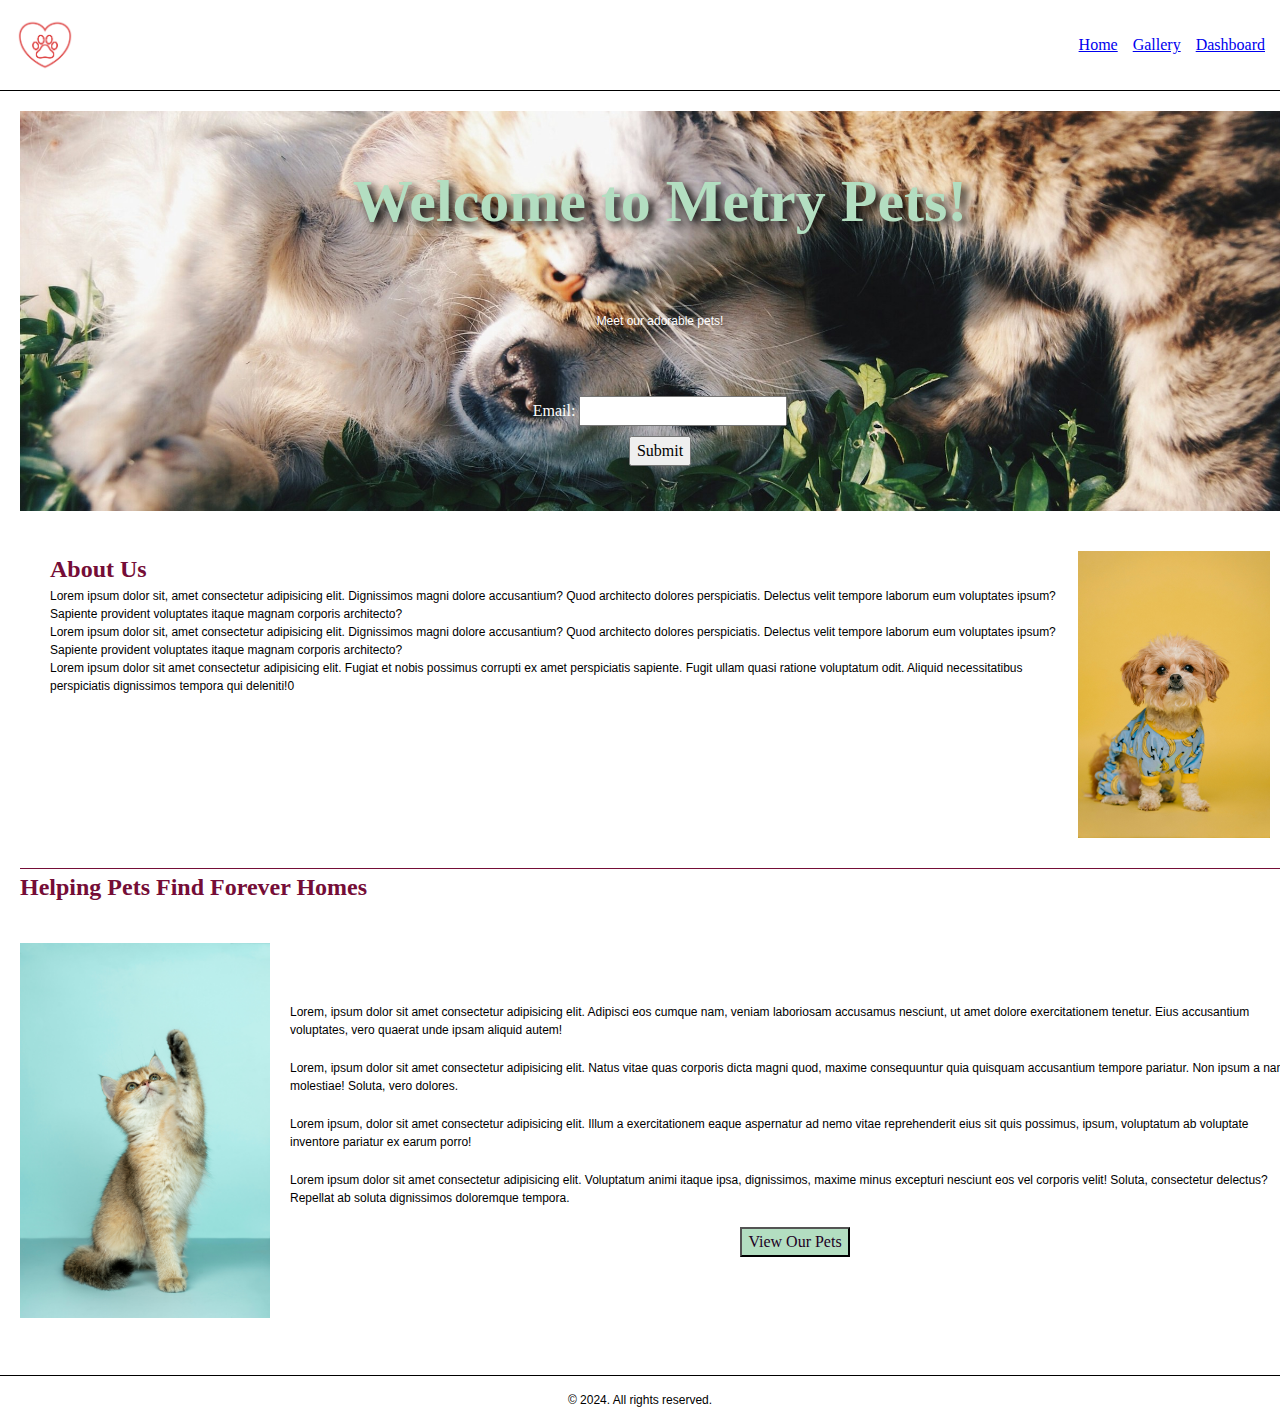
<file: index.html>
<!DOCTYPE html>
<html lang="en">
  <head>
    <meta charset="UTF-8" />
    <meta name="viewport" content="width=device-width, initial-scale=1.0" />
    <title>Metry Pets</title>
    <link rel="stylesheet" href="reset.css" />
    <link rel="stylesheet" href="styles.css" />
  </head>
  <body>
    <header>
      <img
        id="logo"
        src="imgs/red_heart_and_paw_print_outline.jpg"
        alt="red pet heart logo"
      />
      <nav>
        <ul>
          <li><a href="index.html">Home</a></li>
          <li><a href="gallery.html">Gallery</a></li>
          <li><a href="dashboard.html">Dashboard</a></li>
        </ul>
      </nav>
    </header>
    <main>
      <div id="hero" class="hero">
        <h1 id="hero-header">Welcome to Metry Pets!</h1>
        <p>Meet our adorable pets!</p>
        <form>
          <label for="email"
            >Email:
            <input type="email" id="email" required />
          </label>
          <button type="submit">Submit</button>
        </form>
      </div>
      <section id="about-us">
        <div>
          <h2>About Us</h2>
          <p>
            Lorem ipsum dolor sit, amet consectetur adipisicing elit.
            Dignissimos magni dolore accusantium? Quod architecto dolores
            perspiciatis. Delectus velit tempore laborum eum voluptates ipsum?
            Sapiente provident voluptates itaque magnam corporis architecto?
          </p>
          <p>
            Lorem ipsum dolor sit, amet consectetur adipisicing elit.
            Dignissimos magni dolore accusantium? Quod architecto dolores
            perspiciatis. Delectus velit tempore laborum eum voluptates ipsum?
            Sapiente provident voluptates itaque magnam corporis architecto?
          </p>
          <p>
            Lorem ipsum dolor sit amet consectetur adipisicing elit. Fugiat et
            nobis possimus corrupti ex amet perspiciatis sapiente. Fugit ullam
            quasi ratione voluptatum odit. Aliquid necessitatibus perspiciatis
            dignissimos tempora qui deleniti!0
          </p>
        </div>
        <img class="dog" src="imgs/Dog.jpg" alt="dog with yellow background" />
      </section>
      <section>
        <h2>Helping Pets Find Forever Homes</h2>
        <div id="pets">
          <img id="cat" src="imgs/Cat.jpg" alt="" />
          <div id="helping">
            <p>
              Lorem, ipsum dolor sit amet consectetur adipisicing elit. Adipisci
              eos cumque nam, veniam laboriosam accusamus nesciunt, ut amet
              dolore exercitationem tenetur. Eius accusantium voluptates, vero
              quaerat unde ipsam aliquid autem!
            </p>
            <p>
              Lorem, ipsum dolor sit amet consectetur adipisicing elit. Natus
              vitae quas corporis dicta magni quod, maxime consequuntur quia
              quisquam accusantium tempore pariatur. Non ipsum a nam molestiae!
              Soluta, vero dolores.
            </p>
            <p>
              Lorem ipsum, dolor sit amet consectetur adipisicing elit. Illum a
              exercitationem eaque aspernatur ad nemo vitae reprehenderit eius
              sit quis possimus, ipsum, voluptatum ab voluptate inventore
              pariatur ex earum porro!
            </p>
            <p>
              Lorem ipsum dolor sit amet consectetur adipisicing elit.
              Voluptatum animi itaque ipsa, dignissimos, maxime minus excepturi
              nesciunt eos vel corporis velit! Soluta, consectetur delectus?
              Repellat ab soluta dignissimos doloremque tempora.
            </p>
            <a href="gallery.html">
              <button id="help-button">View Our Pets</button>
            </a>
          </div>
        </div>
      </section>
    </main>
    <footer>
      <p>&copy; 2024. All rights reserved.</p>
    </footer>
  </body>
</html>
</file>
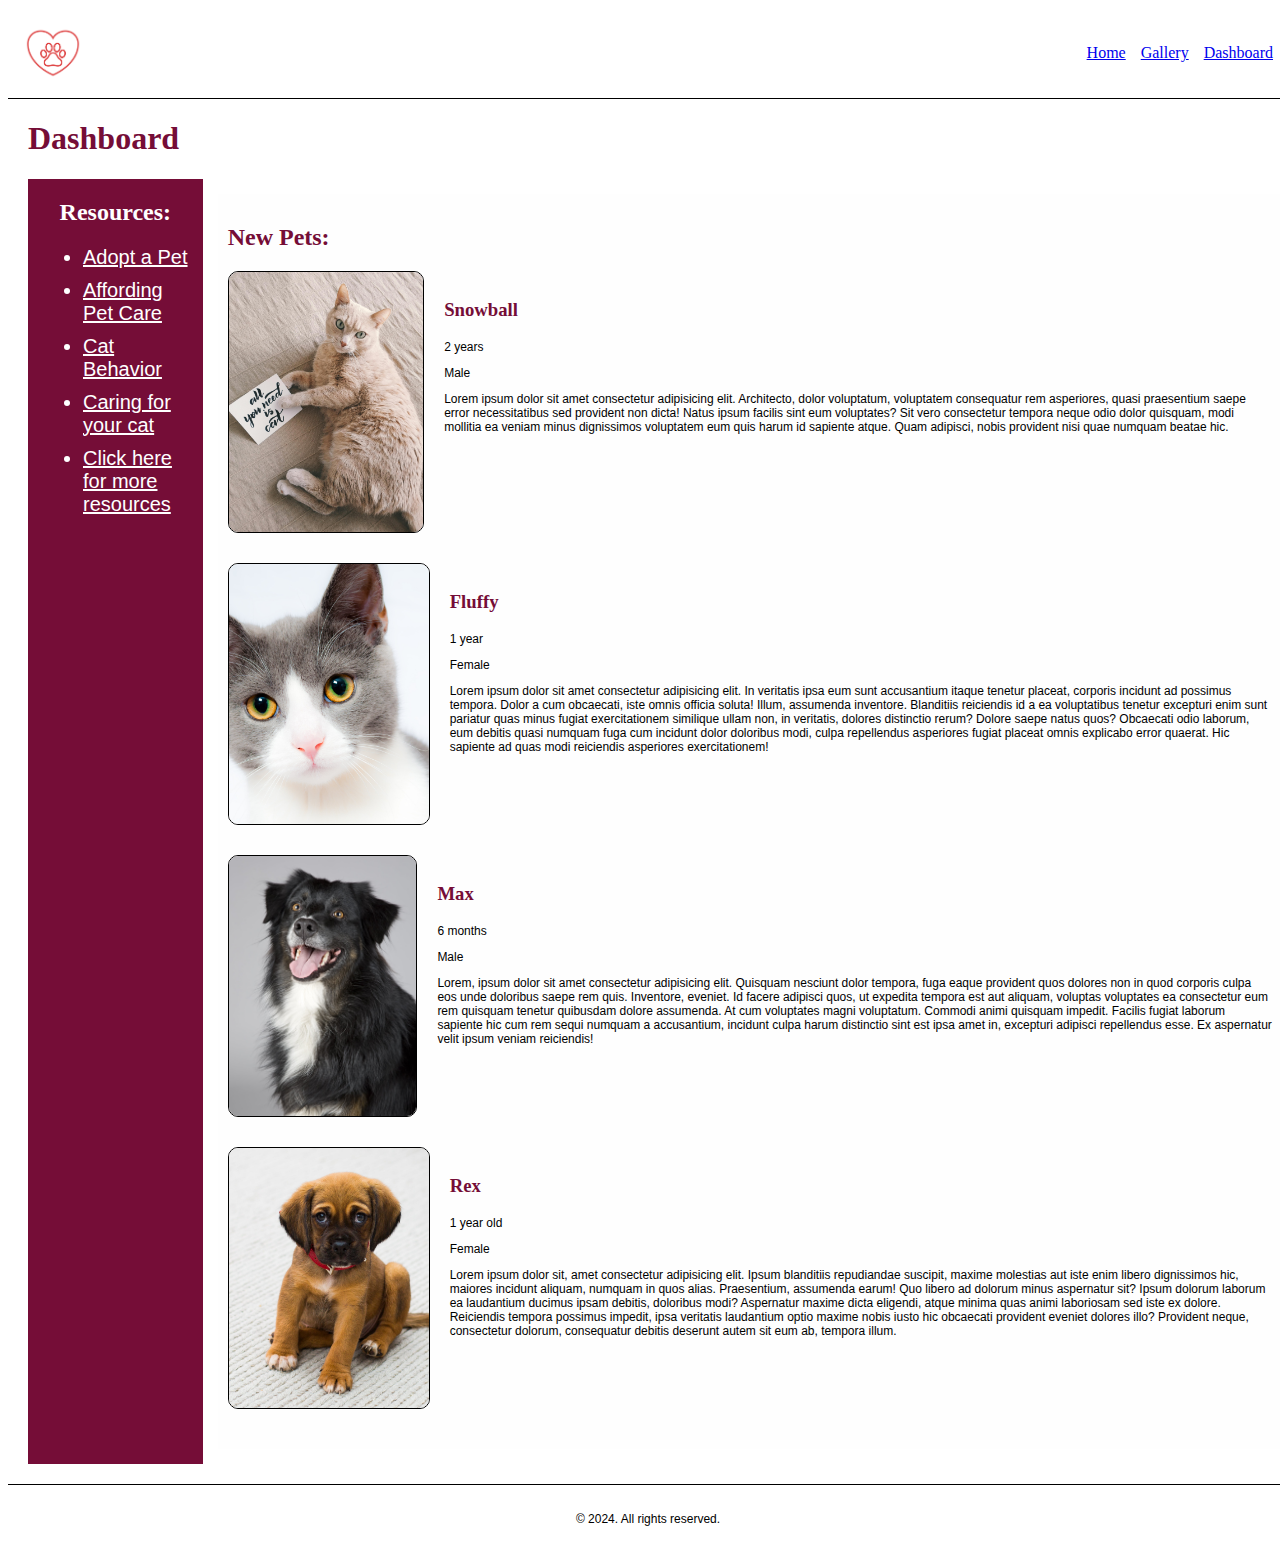
<file: dashboard.html>
<!DOCTYPE html>
<html lang="en">
  <head>
    <meta charset="UTF-8" />
    <meta name="viewport" content="width=device-width, initial-scale=1.0" />
    <title>Metry Pets | Dashboard</title>
    <link rel="stylesheet" href="styles.css" />
  </head>
  <body>
    <header>
      <img
        id="logo"
        src="imgs/red_heart_and_paw_print_outline.jpg"
        alt="red pet heart logo"
      />
      <nav>
        <ul>
          <li><a href="index.html">Home</a></li>
          <li><a href="gallery.html">Gallery</a></li>
          <li><a href="dashboard.html">Dashboard</a></li>
        </ul>
      </nav>
    </header>
    <main>
      <h1>Dashboard</h1>
      <div class="dash-container">
        <div class="resources">
          <h2>Resources:</h2>
          <ul>
            <li>
              <a
                href="https://www.humanesociety.org/resources/adopting-animal-shelter-or-rescue-group"
                >Adopt a Pet</a
              >
            </li>
            <li>
              <a
                href="https://www.humanesociety.org/resources/are-you-having-trouble-affording-your-pet"
                >Affording Pet Care</a
              >
            </li>
            <li>
              <a href="https://www.humanesociety.org/caring-your-cat"
                >Cat Behavior</a
              >
            </li>
            <li>
              <a
                href="https://www.humanesociety.org/resources/understanding-feline-language"
                >Caring for your cat
              </a>
            </li>
            <li>
              <a href="https://www.humanesociety.org/resources/pet-owners"
                >Click here for more resources</a
              >
            </li>
          </ul>
        </div>
        <div class="new-pets">
          <h2>New Pets:</h2>
          <div class="pet">
            <img src="imgs/new-pets/cat-1.jpg" alt="White cat with sign" />
            <div class="pet-info">
              <h3>Snowball</h3>
              <p>2 years</p>
              <p>Male</p>
              <p>
                Lorem ipsum dolor sit amet consectetur adipisicing elit.
                Architecto, dolor voluptatum, voluptatem consequatur rem
                asperiores, quasi praesentium saepe error necessitatibus sed
                provident non dicta! Natus ipsum facilis sint eum voluptates?
                Sit vero consectetur tempora neque odio dolor quisquam, modi
                mollitia ea veniam minus dignissimos voluptatem eum quis harum
                id sapiente atque. Quam adipisci, nobis provident nisi quae
                numquam beatae hic.
              </p>
            </div>
          </div>
          <div class="pet">
            <img src="imgs/new-pets/cat-2.jpg" alt="white and gray cat" />
            <div class="pet-info">
              <h3>Fluffy</h3>
              <p>1 year</p>
              <p>Female</p>
              <p>
                Lorem ipsum dolor sit amet consectetur adipisicing elit. In
                veritatis ipsa eum sunt accusantium itaque tenetur placeat,
                corporis incidunt ad possimus tempora. Dolor a cum obcaecati,
                iste omnis officia soluta! Illum, assumenda inventore.
                Blanditiis reiciendis id a ea voluptatibus tenetur excepturi
                enim sunt pariatur quas minus fugiat exercitationem similique
                ullam non, in veritatis, dolores distinctio rerum? Dolore saepe
                natus quos? Obcaecati odio laborum, eum debitis quasi numquam
                fuga cum incidunt dolor doloribus modi, culpa repellendus
                asperiores fugiat placeat omnis explicabo error quaerat. Hic
                sapiente ad quas modi reiciendis asperiores exercitationem!
              </p>
            </div>
          </div>
          <div class="pet">
            <img src="imgs/new-pets/dog.jpg" alt="black and white dog" />
            <div class="pet-info">
              <h3>Max</h3>
              <p>6 months</p>
              <p>Male</p>
              <p>
                Lorem, ipsum dolor sit amet consectetur adipisicing elit.
                Quisquam nesciunt dolor tempora, fuga eaque provident quos
                dolores non in quod corporis culpa eos unde doloribus saepe rem
                quis. Inventore, eveniet. Id facere adipisci quos, ut expedita
                tempora est aut aliquam, voluptas voluptates ea consectetur eum
                rem quisquam tenetur quibusdam dolore assumenda. At cum
                voluptates magni voluptatum. Commodi animi quisquam impedit.
                Facilis fugiat laborum sapiente hic cum rem sequi numquam a
                accusantium, incidunt culpa harum distinctio sint est ipsa amet
                in, excepturi adipisci repellendus esse. Ex aspernatur velit
                ipsum veniam reiciendis!
              </p>
            </div>
          </div>
          <div class="pet">
            <img class="brown-dog" src="imgs/new-pets/dog-2.jpg" alt="" />
            <div class="pet-info">
              <h3>Rex</h3>
              <p>1 year old</p>
              <p>Female</p>
              <p>
                Lorem ipsum dolor sit, amet consectetur adipisicing elit. Ipsum
                blanditiis repudiandae suscipit, maxime molestias aut iste enim
                libero dignissimos hic, maiores incidunt aliquam, numquam in
                quos alias. Praesentium, assumenda earum! Quo libero ad dolorum
                minus aspernatur sit? Ipsum dolorum laborum ea laudantium
                ducimus ipsam debitis, doloribus modi? Aspernatur maxime dicta
                eligendi, atque minima quas animi laboriosam sed iste ex dolore.
                Reiciendis tempora possimus impedit, ipsa veritatis laudantium
                optio maxime nobis iusto hic obcaecati provident eveniet dolores
                illo? Provident neque, consectetur dolorum, consequatur debitis
                deserunt autem sit eum ab, tempora illum.
              </p>
            </div>
          </div>
        </div>
      </div>
    </main>
    <footer>
      <p>&copy; 2024. All rights reserved.</p>
    </footer>
  </body>
</html>
</file>
<file: styles.css>
body {
  width: 100%;
}

/* header styles */
#logo {
  width: 60px;
  height: 60px;
}

header {
  width: auto;
  display: flex;
  justify-content: space-between;
  align-items: center;
  padding: 15px;
  border-bottom: 1px solid black;
}

/* main styles */
main {
  width: 100%;
  margin: 20px;
}

nav ul {
  display: flex;
  gap: 15px;
  list-style: none;
}

#hero {
  display: flex;
  flex-direction: column;
  justify-content: space-around;
  align-items: center;
  padding: 15px;
  gap: 15px;
  background-color: #210124;
  background-size: cover;
  color: #fefefe;
  padding: 20px;
  height: 400px;
  opacity: 75;
}

.hero {
  background-image: url(imgs/bkgd\ hero.jpg);
  opacity: 0.75;
  background-size: cover;
  background-repeat: no-repeat;
  background-position: center;
  width: 100%;
}

#hero > form {
  display: flex;
  flex-direction: column;
  justify-content: center;
  align-items: center;
  gap: 10px;
}

label,
input[type="text"] {
  display: block;
}

input[type="submit"] {
  padding: 5px;
}

#hero-header {
  font-size: 60px;
  text-align: center;
  color: #b3dec1;
  text-shadow: 5px 5px 10px black;
}
p {
  font-family: Arial, Helvetica, sans-serif;
  font-size: 12px;
}

h1,
h2,
h3,
h4 {
  font-family: Georgia, "Times New Roman", Times, serif;
  color: #750d37;
}

.about-us {
  flex-direction: column;
  display: flex;
  gap: 20px;
  width: 80%;
  margin: auto;
  justify-content: center;
  align-content: start;
}

@keyframes slideIn {
  0% {
    transform: translateY(-50px);
    opacity: 0;
  }
  100% {
    transform: translateY(0px);
    opacity: 1;
  }
}
section {
  animation: slideIn 5s ease-in-out;
}

.dog {
  width: 15vw;
  object-fit: scale-down;
}

#cat {
  width: 250px;
  height: 450px;
  object-fit: scale-down;
}

#about-us {
  display: flex;
  margin-top: 10px;
  padding: 30px;
  justify-content: center;
  width: 100%;
  height: 100%;
  align-items: flex-start;
  gap: 20px;
  border-bottom: #750d37 1px solid;
}

#pets {
  display: flex;
  justify-content: flex-start;
  align-items: center;
  gap: 20px;
}

#helping {
  display: flex;
  flex-direction: column;
  justify-content: space-around;
  align-items: center;
  gap: 20px;
}

#help-button {
  background-color: #b3dec1;
  color: #210124;
}

#help-button:hover {
  background-color: #210124;
  color: #b3dec1;
}

footer {
  display: flex;
  justify-content: center;
  align-items: center;
  padding: 15px;
  border-top: 1px solid black;
}

/* gallery styles */
#gallery {
  width: 100%;
  height: auto;
}

.row {
  display: flex;
  flex-direction: row;
  flex-wrap: wrap;
  justify-content: space-around;
  margin-bottom: 15px;
}

.container {
  width: 200px;
  height: 400px;
  position: relative;
  overflow: hidden;
  display: flex;
  flex-direction: column;
  margin: 10px;
}

.container img {
  height: 20vh;
  width: 20vh;
  object-fit: cover;
  object-position: 0% 50%;
  transition: transform 0.6s ease/slow;
}

.card {
  display: flex;
  flex-direction: column;
  padding: 20px;
  border: #750d37 solid 1px;
  border-radius: 10px;
  box-shadow: 5px 5px 10px black;
  margin: 10px;
}

.info {
  text-align: center;
}

img {
  width: 100%;
}

.resources > h2 {
  text-align: center;
  color: white;
}

/* dashboard styles */
.resources a {
  color: white;
}

.resources a:hover {
  color: #b3dec1;
}

.resources a:active {
  color: #210124;
}

.resources ul {
  margin: 15px;
}

.resources li {
  margin-bottom: 10px;
  font-size: 20px;
  font-family: Arial, Helvetica, sans-serif;
}
.resources {
  background-color: #750d37;
  color: white;
  width: 50vw;
}

.dash-container {
  display: flex;
}

.new-pets {
  background-color: #fefefe;
  display: flex;
  flex-direction: column;
  padding: 10px;
  margin: 15px;
}

.pet {
  display: flex;
  margin-bottom: 30px;
}

.pet > img {
  width: 200px;
  height: 260px;
  object-fit: cover;
  margin-right: 10px;
  border: 1px solid black;
  border-radius: 10px;
}

.pet > img:hover {
  transform: scale(1.1) rotate(2deg);
}

.brown-dog {
  object-position: 75%;
}

.pet-info {
  padding: 10px;
}

@media screen and (max-width: 768px) {
  .dash-container {
    flex-direction: column;
  }
  .new-pets {
    margin-bottom: 20px;
    display: flex;
    flex-direction: column;
    align-items: center;
  }
  .pet {
    display: flex;
    flex-direction: column;
    align-items: center;
    justify-content: space-around;
    border-bottom: #210124 solid 1px;
  }
  .resources {
    width: 100%;
    margin-bottom: 20px;
  }
}
</file>
